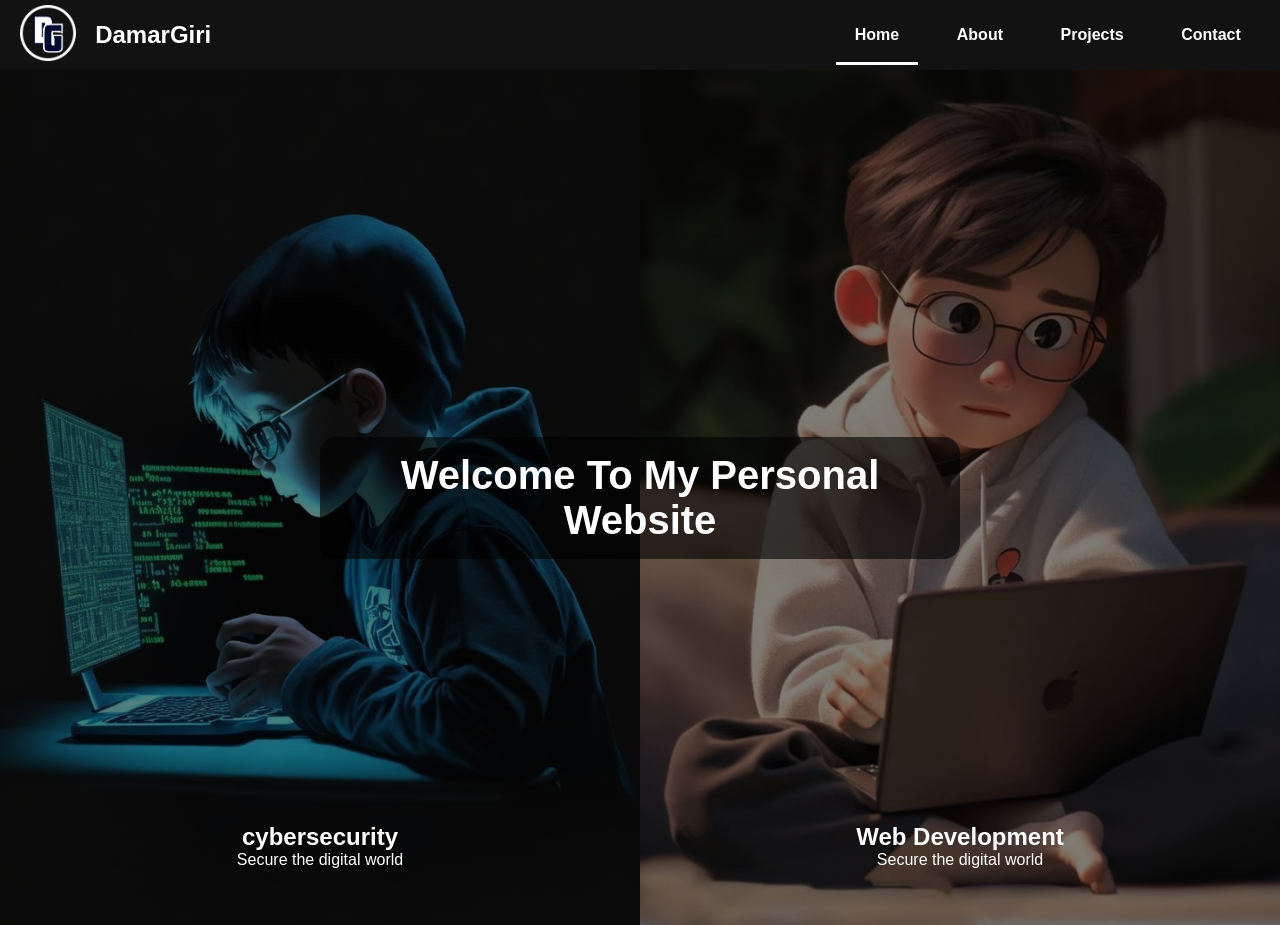
<file: index.html>
<!DOCTYPE html>
<html lang="en">
<head>
    <meta charset="UTF-8">
    <meta name="viewport" content="width=device-width, initial-scale=1.0">
    <title>Personal_Website</title>
    <link rel="stylesheet" href="style.css">
</head>
<body>
    <nav class="navbar">
        <div class="logo">
            <div>
                <a class="nav-logo" href="index.html">
                    <img src="assets/Logo/DG-Logo.png" alt="">
                </a>
            </div>
            <div>
                <h1>DamarGiri</h1>
            </div>
        </div>
        

        <input type="checkbox" id="menu-toggle">
        <label for="menu-toggle" class="menu-icon">
            <span></span>
            <span></span>
            <span></span>
        </label>

        <ul class="nav-links">
            <li><a class="active" href="index.html">Home</a></li>
            <li><a href="about.html">About</a></li>
            <li><a href="projects.html">Projects</a></li>
            <li><a href="contact.html">Contact</a></li>
        </ul>
    </nav>

    <section class="split">
        <div class="text-center">
            <h1>Welcome To My Personal Website</h1>
        </div>

        <div class="split-bg">
            <div class="left-bg">
                <div class="text-content">
                    <h2>cybersecurity</h2>
                    <p>Secure the digital world</p>
                </div>
            </div>

            <div class="right-bg">
                <div class="text-content">
                    <h2>Web Development</h2>
                    <p>Secure the digital world</p>
                </div>
            </div>
        </div>
    </section>  
</body>
</html>
</file>
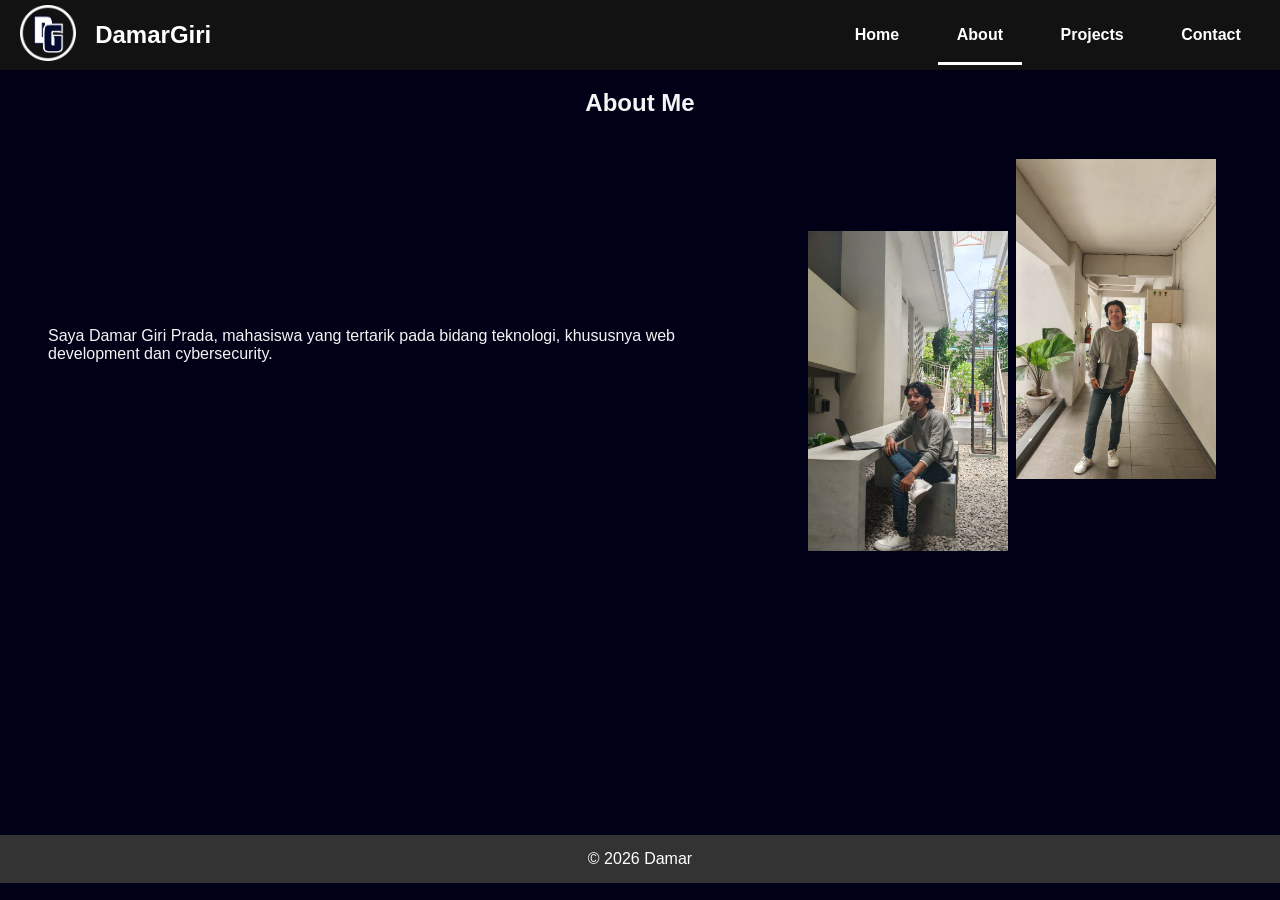
<file: about.html>
<!DOCTYPE html>
<html lang="en">
    <head>
        <meta charset="UTF-8">
        <meta name="viewport" content="width=device-width, initial-scale=1.0">
        <title>About-me</title>
        <link rel="stylesheet" href="style.css">
    </head>

<body>

    <nav class="navbar">
        <div class="logo">
            <div>
                <a class="nav-logo" href="index.html">
                    <img src="assets/Logo/DG-Logo.png" alt="">
                </a>
            </div>
            <div>
                <h1>DamarGiri</h1>
            </div>
        </div>

        <input type="checkbox" id="menu-toggle">
        <label for="menu-toggle" class="menu-icon">
            <span></span>
            <span></span>
            <span></span>
        </label>

        <ul class="nav-links">
            <li><a href="index.html">Home</a></li>
            <li><a class="active" href="about.html">About</a></li>
            <li><a href="projects.html">Projects</a></li>
            <li><a href="contact.html">Contact</a></li>
        </ul>
    </nav>

    <section class="content-ab">
        <h2>About Me</h2>
        <div class="content-cnt">
            <div class="content-about">
                <p>Saya Damar Giri Prada, mahasiswa yang tertarik pada bidang teknologi, khususnya web development dan cybersecurity. </p>     
            </div>
            <div class="content-img">
                <div class="img-left"></div>
                <div class="img-right"></div>
            </div>
        </div>
    </section>

    <footer>
        <p>© 2026 Damar</p>
    </footer>
</body>
</html>
</file>
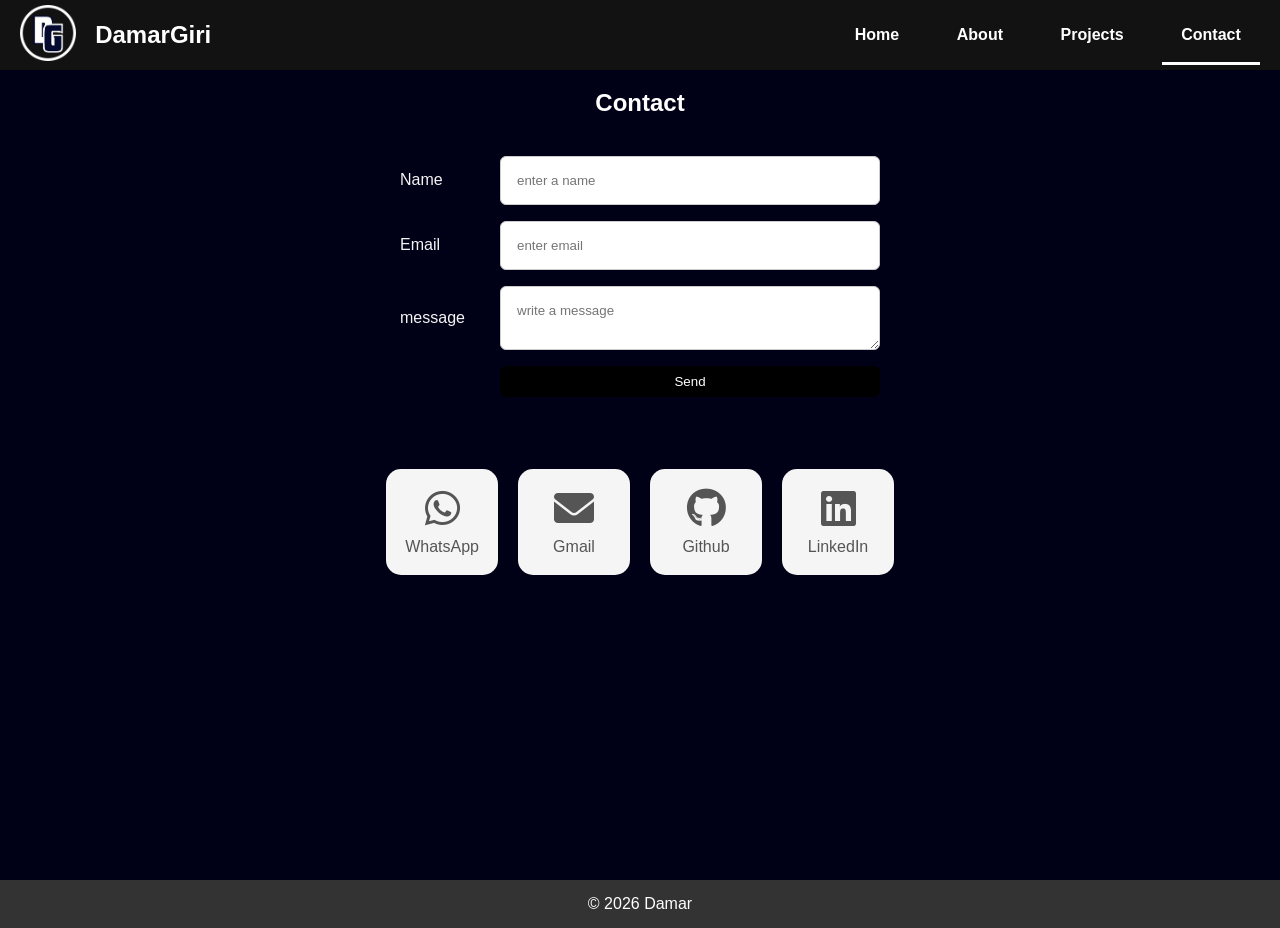
<file: contact.html>
<!DOCTYPE html>
<html lang="en">
<head>
    <meta charset="UTF-8">
    <meta name="viewport" content="width=device-width, initial-scale=1.0">
    <title>Contact-me</title>
    <link rel="stylesheet" href="style.css">
    <link rel="stylesheet" href="https://cdnjs.cloudflare.com/ajax/libs/font-awesome/6.0.0/css/all.min.css">
</head>
<body>
    <nav class="navbar">
        <div class="logo">
            <div>
                <a class="nav-logo" href="index.html">
                    <img src="assets/Logo/DG-Logo.png" alt="">
                </a>
            </div>
            <div>
                <h1>DamarGiri</h1>
            </div>
        </div>

        <input type="checkbox" id="menu-toggle">
        <label for="menu-toggle" class="menu-icon">
            <span></span>
            <span></span>
            <span></span>
        </label>

        <ul class="nav-links">
            <li><a href="index.html">Home</a></li>
            <li><a href="about.html">About</a></li>
            <li><a href="projects.html">Projects</a></li>
            <li><a class="active" href="contact.html">Contact</a></li>
        </ul>
    </nav>

    <section class="contact">
        <h2>Contact</h2>
        <div class="contact-content">
            <div class="contact-gml">
                <form class="form" action="mailto:damargiri13@gmail.com">
                    <div class="form-grp">
                        <label for="name">Name</label>
                        <input type="text" placeholder="enter a name">
                    </div>
                    <div class="form-grp">
                        <label for="email">Email</label>
                        <input type="email" placeholder="enter email">
                    </div>
                    <div class="form-grp">
                        <label for="">message</label>
                        <textarea name="text" placeholder="write a message"></textarea>
                    </div>
                    <div class="form-grp">
                        <td><button type="submit" href="mailto:damargiri13@gmail.com">Send</button></td>
                    </div>                    
                </form>   
            </div>
            <div class="contact-icon">
                <a href="https://wa.me/627863950450">
                    <i class="fa-brands fa-whatsapp"></i>
                    <p>WhatsApp</p>
                </a>
                <a href="mailto:damargiri13@gmail.com">
                    <i class="fa-solid fa-envelope"></i>
                    <p>Gmail</p>
                </a>
                <a href="https://github.com/">
                    <i class="fa-brands fa-github"></i>
                    <p>Github</p>
                    </a>
                <a href="#">
                    <i class="fa-brands fa-linkedin"></i>
                    <p>LinkedIn</p>
                </a>
            </div>
        </div>
    </section>

    <footer>
        <p>© 2026 Damar</p>
    </footer>
</body>
</html>
</file>
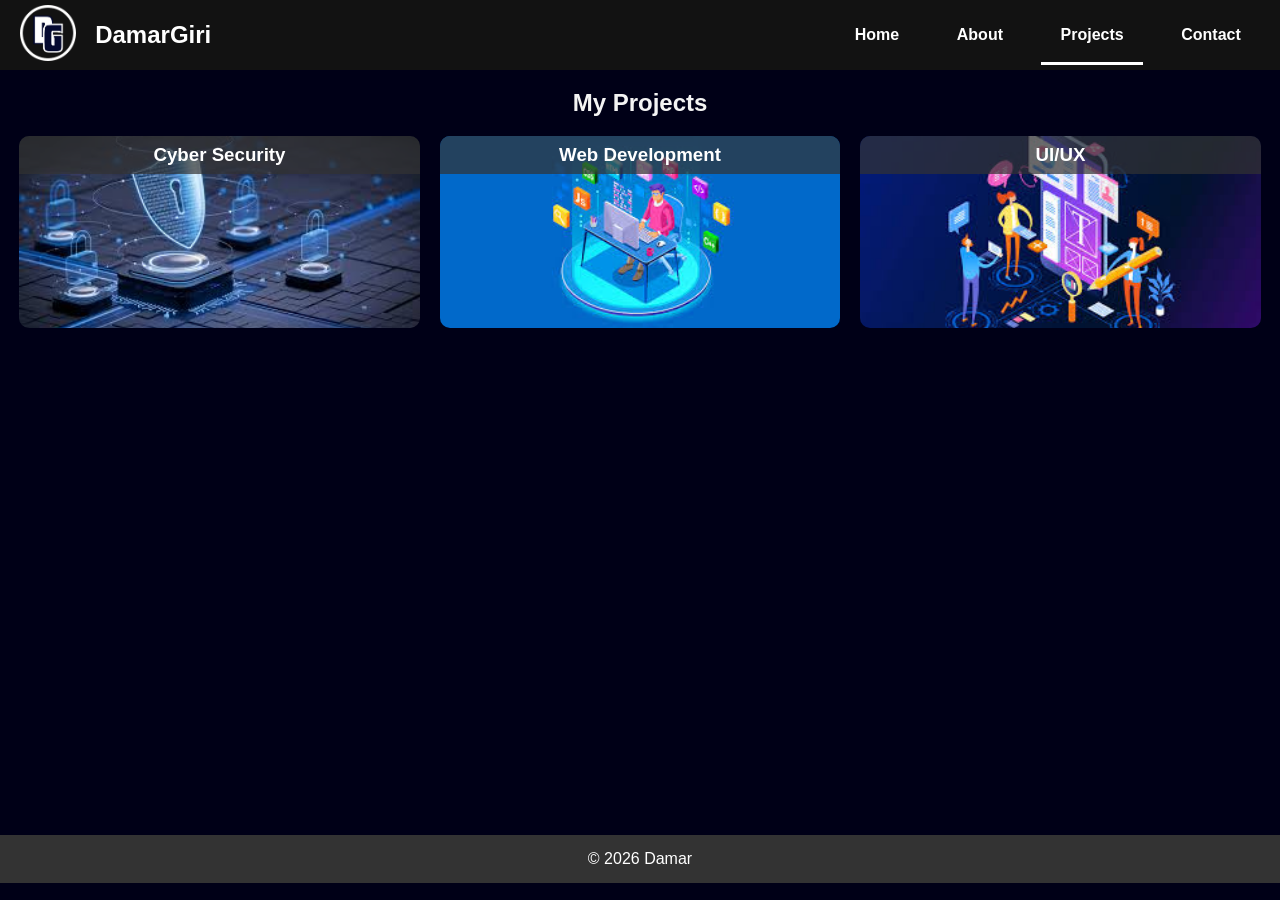
<file: projects.html>
<!DOCTYPE html>
<html lang="en">
<head>
    <meta charset="UTF-8">
    <meta name="viewport" content="width=device-width, initial-scale=1.0">
    <title>Projects-me</title>
    <link rel="stylesheet" href="style.css">
</head>
<body>

    <nav class="navbar">
        <div class="logo">
            <div>
                <a class="nav-logo" href="index.html">
                    <img src="assets/Logo/DG-Logo.png" alt="">
                </a>
            </div>
            <div>
                <h1>DamarGiri</h1>
            </div>
        </div>

        <input type="checkbox" id="menu-toggle">
        <label for="menu-toggle" class="menu-icon">
            <span></span>
            <span></span>
            <span></span>
        </label>

        <ul class="nav-links">
            <li><a href="index.html">Home</a></li>
            <li><a href="about.html">About</a></li>
            <li><a class="active" href="projects.html">Projects</a></li>
            <li><a href="contact.html">Contact</a></li>
        </ul>
    </nav>

    <section class="content-pro">
        <h2>My Projects</h2>
        <div class="projects">
            <a href="#" class="card cyber">
                <h3>Cyber Security</h3>
            </a>
            <a href="#" class="card webDev">
                <h3>Web Development</h3>
            </a>
            <a href="#" class="card UUdesign">
                <h3>UI/UX</h3>
            </a>
        </div>
    </section>

    <footer>
        <p>© 2026 Damar</p>
    </footer>
</body>
</html>
</file>
<file: style.css>
* {
    margin: 0;
    padding: 0;
    box-sizing: border-box;
    font-family: Arial, sans-serif;
}

html, body {
    min-height: 100vh;
    background: #000017;
}

body a{
    text-decoration: none;
}

/*NAVBAR*/
.navbar {
    display: flex;
    justify-content: space-between;
    align-items: center;
    padding: 5px 20px;
    background: rgb(18, 18, 18);
    color: rgb(255, 255, 255);
    position: relative;
}
.logo{
    display: flex;
    text-align: center;
    align-items: center;
}
.logo h1{
    font-size: 24px;
    padding-left: 1.2rem;
}

.nav-logo img{
    width: 3.5rem;
    height: 3.5rem;
}

.nav-links {
    list-style: none;
    display: flex;
}

.nav-links li {
    margin-left: 1.2rem;
}
.nav-links a {
    font-weight: bold;
    padding: 1.2rem;
    color: rgb(255, 255, 255);
    text-decoration: none;
}
.active{
    color: #424286;
    border-bottom: 3px solid #ffffff;
}
.nav-links a:hover{
    color: #424286;
}

/* HAMBURGER NAVBAR*/
.menu-icon {
    display: none;
    flex-direction: column;
    cursor: pointer;
}

.menu-icon span {
    background: white;
    height: 3px;
    width: 25px;
    margin: 4px 0;
}

#menu-toggle {
    display: none;
}

/*SECTION INDEX*/
.split{
    height: 95vh;
    position: relative;
    overflow: hidden;
}
.split-bg{
    display: flex;
    height: 100%;
}
.left-bg{
    width: 50%;
    position: relative;
    background: 
        linear-gradient(rgba(0,0,0,0.5), rgba(0,0,0,0.5)),
        url('assets/home-img/cybersec.jpg');
    background-size: cover;
    background-position: center;
}
.right-bg{
    width: 50%;
    position: relative;
    background: 
        linear-gradient(rgba(0,0,0,0.5), rgba(0,0,0,0.5)),
        url('assets/home-img/web-dev.png');
    background-size: cover;
    background-position: center;
}
.text-content{
    height: 100%;
    display: flex;
    position: relative;
    justify-content: flex-end;
    align-items: center;
    padding-bottom: 3.5rem;
    z-index: 5;
    flex-direction: column;
    text-align: center;
    color: white;
}
.text-center{
    position: absolute;
    top: 50%;
    left: 50%;
    transform: translate(-50%, -50%);
    z-index: 10;
    text-align: center;
    color: white;
}
.text-center h1{
    font-size: 2.5rem;
    background: rgba(0,0,0,0.6);
    padding: 1rem 2rem;
    border-radius: 1rem;
}

/*SECTION ABOUT*/
.content-ab{
    height: 85vh;
}
.content-ab h2{
    text-align: center;
    color: #f4f4f4;
    padding: 1.2rem;
}
.content-cnt{
    display: flex;
    justify-content: space-between;
    padding: 0.2rem 0.5rem;
}
.content-about{
    display: flex;
    align-items: center;
    margin: 0rem 1.2rem;
}
.content-about p{
    display: flex;
    align-items: center;
    text-align: left;
    margin: 1.3rem;
    color: #f4f4f4;
}
.content-img{
    display: flex;
    padding: 1.2rem 3.5rem 0 0;
    justify-content: center;
    gap: 0.5rem;
}

.img-left{
    margin-top: 4.5rem;
    width: 12.5rem;
    height: 20rem;
    background-image: url('assets/about-img/About-IMG.jpeg');
    background-size: cover;
    background-repeat: no-repeat;
    background-position: center;
}
.img-left:hover{
    transform: scale(1.05);
}
.img-right{
    padding-top: 4.5rem;
    width: 12.5rem;
    height: 20rem;
    background-image: url('assets/about-img/About-IMG2.jpeg');
    background-size: cover;
    background-repeat: no-repeat;
    background-position: center;
}
.img-right:hover{
    transform: scale(1.05);
}

/*SECTION PROJECTS*/
.content-pro{
    text-align: center;
    height: 85vh;
}
.projects {
    display: grid;
    grid-template-columns: repeat(3, 1fr);
    gap: 20px;
    margin: 1.2rem;
    height: 12rem;
}

.card {
    border-radius: 10px;
}

.card h3{
    color: white;
    background-color: #333333b3;
    padding: 0.5rem;
    border-top-left-radius: 10px;
    border-top-right-radius: 10px;
    text-decoration: none;
}

.card:hover{
    transform: scale(1.1);
    color: #00f2fe;
}

.cyber{
    background-image: url('assets/Projects/cyberProject.jpg');
    background-repeat: no-repeat;
    background-position: center;
    background-size: cover;
}
.webDev{
    background-image: url(assets/Projects/webDevelopment.jpg);
    background-repeat: no-repeat;
    background-position: center;
    background-size: cover;
}
.UUdesign{
    background-image: url(assets/Projects/UIUXDesg.jpg);
    background-repeat: no-repeat;
    background-position: center;
    background-size: cover;
}

footer {
    text-align: center;
    padding: 15px;
    background: #333;
    color: white;
    margin-bottom: 0;
}

.content-pro h2{
    padding-top: 1.2rem;
    color: #f4f4f4;
}

/*SECTION CONTACT*/
.contact{
    height: 90vh;
    text-align: center;
}
.contact h2{
    color: #ffffff;
    padding: 1.2rem;
    margin-bottom: 1.2rem;
}
.contact .contact-content{
    display: flex;
    flex-direction: column;
    align-items: center;
    gap: 3.5rem;
}
.contact-content .contact-gml{
    display: flex;
    justify-content: center;
    width: 100%;
}
.form-grp{
    display: grid;
    grid-template-columns: 100px 1fr;
    align-items: center;
    margin-bottom: 1rem;
    text-align: left;
    width: 30rem;
    color: #f4f4f4;
}
.form-grp input,
.form-grp textarea {
    width: 100%;
    padding: 1rem;
    border: 1px solid #ccc;
    border-radius: 6px;
}
.form-grp button {
    grid-column: 2; /* biar sejajar input */
    padding: 8px 15px;
    border: none;
    background: black;
    color: white;
    border-radius: 6px;
    cursor: pointer;
}
.form-grp button:hover{
    background-color: #f4f4f4;
    color: black;
}
.contact-content .contact-icon {
    display: flex;
    gap: 20px;
    flex-wrap: wrap;
    justify-content: center;
}
.contact-icon a {
    width: 7rem ;
    padding: 1.2rem;
    text-decoration: none;
    color: #555;
    border-radius: 15px;
    background: #f5f5f5;
    transition: 0.3s;
}
.contact-icon i {
    font-size: 2.5rem;
    margin-bottom: 10px;
    display: block;
}
.contact-icon p {
    margin: 0;
}
.contact-icon a:hover {
    background: #111;
    color: #fff;
    transform: translateY(-4px);
}
.contact-icon a:nth-child(1):hover i {
    color: #25D366; 
}
.contact-icon a:nth-child(2):hover i {
    color: #EA4335; 
}
.contact-icon a:nth-child(3):hover i {
    color: #fff; 
}
.contact-icon a:nth-child(4):hover i {
    color: #0A66C2; 
}


/* RESPONSIVE */
@media (max-width: 768px) {
    .menu-icon {
        display: flex;
    }

    .nav-links {
        position: absolute;
        top: 60px;
        right: 0;
        background: #333;
        width: 100%;
        flex-direction: column;
        align-items: center;
        display: none;
        z-index: 6;
    }

    .nav-links li {
        margin: 15px 0;
    }

    #menu-toggle:checked + .menu-icon + .nav-links {
        display: flex;
    }

    .projects {
        grid-template-columns: 1fr;
    }

    .text-center h1{
        font-size: 1.5rem;
        background: rgba(0,0,0,0.6);
    }

    
    .text-content h2{
        font-size: 1.3rem;
    }
    .text-content p{
        font-size: 1rem
    }
}

@media (max-width: 480px){
    .menu-icon {
        display: flex;
    }

    .nav-links {
        position: absolute;
        top: 60px;
        right: 0;
        background: #333;
        width: 100%;
        flex-direction: column;
        align-items: center;
        display: none;
        z-index: 6;
    }

    .nav-links li {
        margin: 15px 0;
    }

    #menu-toggle:checked + .menu-icon + .nav-links {
        display: flex;
    }

    .text-content{
        height: 100%;
        display: flex;
        position: relative;
        justify-content: center;
        align-items: center;
        padding-top: 100%;
        z-index: 5;
        flex-direction: column;
        text-align: center;
        color: white;
    }
    .text-center{
        position: absolute;
        top: 30%;
        z-index: 10;
        text-align: center;
        color: white;
    }

    .text-center h1{
        font-size: 1rem;
        padding: 1.2rem .2rem;
        width: 20rem;
    }
    
    .text-content h2{
        font-size: 1rem;
    }

    .text-content p{
        font-size: 0.7rem;
    }

    .content-cnt{
        display: grid;
        justify-content: center;
        padding: 0.2rem 0.5rem;
    }
    

    .content-about p{
        font-size: 1rem;
    }
    .img-left{
    margin-top: 0;
    width: 7.5rem;
    height: 12rem;
    }
    .img-left:hover{
        transform: scale(1.05);
    }
    .img-right{
        width: 7.5rem;
        height: 12rem;
    }
    .img-right:hover{
        transform: scale(1.05);
    }
}
</file>
